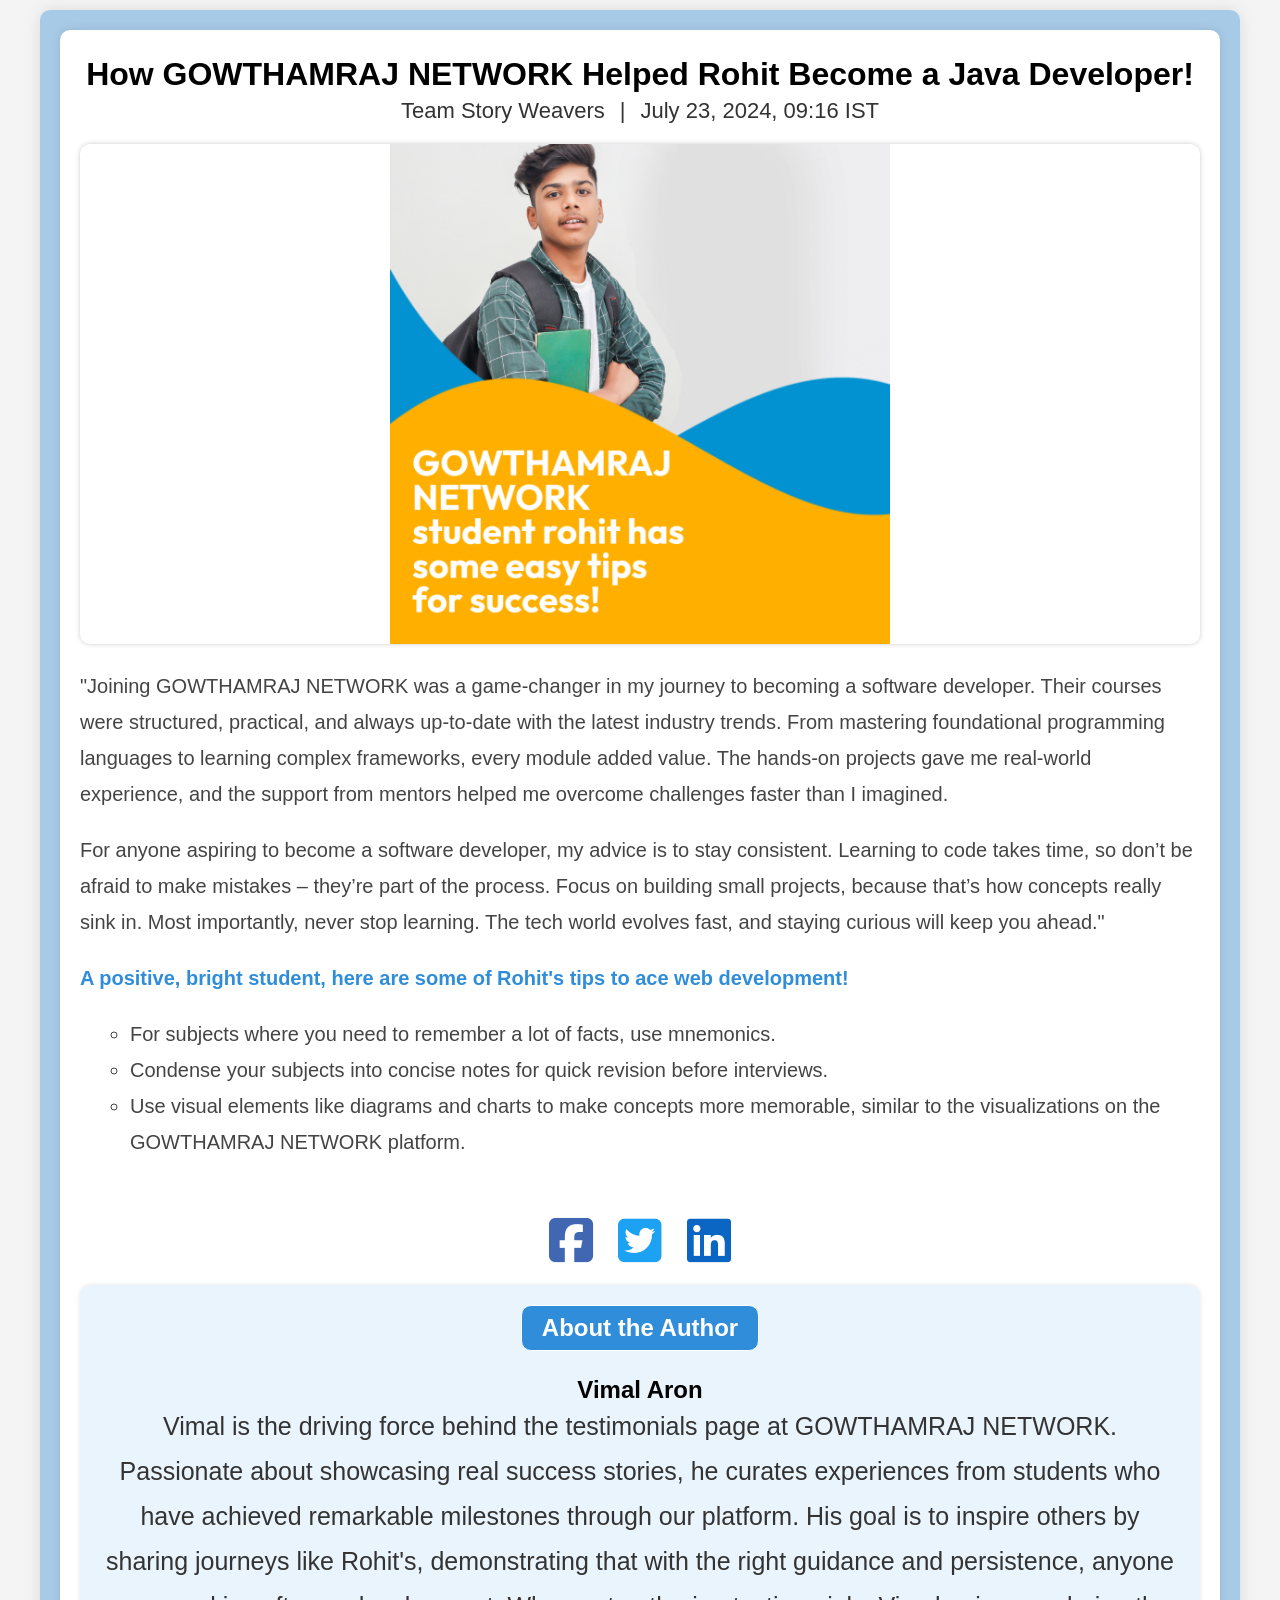
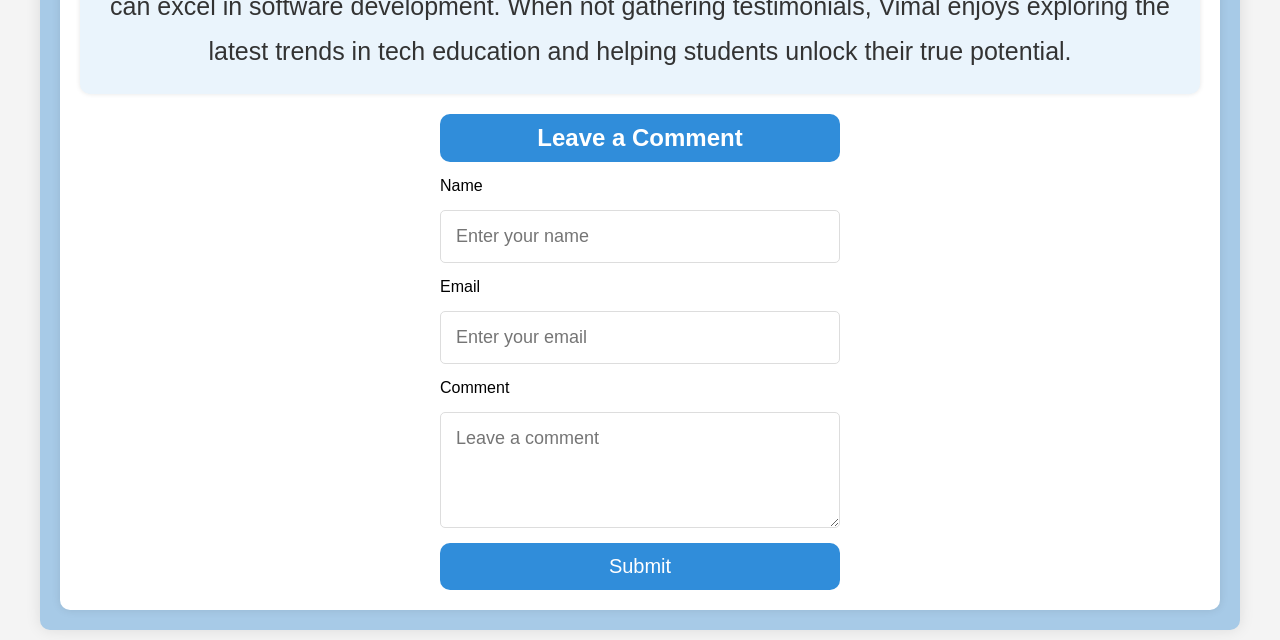
<file: readmore.html>
<!DOCTYPE html>
<html lang="en">
<head>
    <meta charset="UTF-8">
    <meta name="viewport" content="width=device-width, initial-scale=1.0">
    <title>Success Story - GOWTHAMRAJ NETWORK</title>
    <link rel="stylesheet" href="https://cdnjs.cloudflare.com/ajax/libs/font-awesome/6.6.0/css/all.min.css">
    <link rel="stylesheet" href="./readmore.css">
</head>
<body>
    <div class="container">
        <div class="content-part1">

            <!-- Heading Section -->
            <header class="heading">
                <h1>How GOWTHAMRAJ NETWORK Helped Rohit Become a Java Developer!</h1>
                <div class="list">
                    <ul>
                        <li>Team Story Weavers</li>
                        <li>|</li>
                        <li>July 23, 2024, 09:16 IST</li>
                    </ul>
                </div>
            </header>

            <!-- Image Section -->
            <section class="img" id="rohit-img">
                <img src="./Images/School Admission flyer Template - Made with PosterMyWall.jpg" alt="Flyer Image">
            </section>

            <!-- Content Section -->
            <article class="text-content">
                <p>
                    "Joining GOWTHAMRAJ NETWORK was a game-changer in my journey to becoming a software developer. Their courses were structured, practical, and always up-to-date with the latest industry trends. From mastering foundational programming languages to learning complex frameworks, every module added value. The hands-on projects gave me real-world experience, and the support from mentors helped me overcome challenges faster than I imagined.
                </p>
                <p>
                    For anyone aspiring to become a software developer, my advice is to stay consistent. Learning to code takes time, so don’t be afraid to make mistakes – they’re part of the process. Focus on building small projects, because that’s how concepts really sink in. Most importantly, never stop learning. The tech world evolves fast, and staying curious will keep you ahead."
                </p>
                <p>
                    <span>A positive, bright student, here are some of Rohit's tips to ace web development!</span>
                    <ul id="tips">
                        <li>For subjects where you need to remember a lot of facts, use mnemonics.</li>
                        <li>Condense your subjects into concise notes for quick revision before interviews.</li>
                        <li>Use visual elements like diagrams and charts to make concepts more memorable, similar to the visualizations on the GOWTHAMRAJ NETWORK platform.</li>
                    </ul>
                </p>
            </article>

            <!-- Social Media Links -->
            <section class="social" id="social">
                <ul>
                    <li><a href="#"><i class="fa-brands fa-square-facebook fb" aria-hidden="true"></i><span class="sr-only">Facebook</span></a></li>
                    <li><a href="#"><i class="fa-brands fa-square-twitter twitter" aria-hidden="true"></i><span class="sr-only">Twitter</span></a></li>
                    <li><a href="#"><i class="fa-brands fa-linkedin linked" aria-hidden="true"></i><span class="sr-only">LinkedIn</span></a></li>
                </ul>
            </section>

            <!-- Author Section -->
            <section class="author" >
                <h3>About the Author</h3>
                <div class="author-content">
                    <div class="author-img">
                        <!-- Add Author's Image -->
                    </div>
                    <div class="author-text">
                        <h2>Vimal Aron</h2>
                        <p>
                            Vimal is the driving force behind the testimonials page at GOWTHAMRAJ NETWORK. Passionate about showcasing real success stories, he curates experiences from students who have achieved remarkable milestones through our platform. His goal is to inspire others by sharing journeys like Rohit's, demonstrating that with the right guidance and persistence, anyone can excel in software development. When not gathering testimonials, Vimal enjoys exploring the latest trends in tech education and helping students unlock their true potential.
                        </p>
                    </div>
                </div>
            </section>

            <!-- Comment Form -->
            <form action="" class="form" method="POST">
                <h3>Leave a Comment</h3>

                <label for="name">Name</label>
                <input type="text" id="name" name="name" placeholder="Enter your name" required>

                <label for="email">Email</label>
                <input type="email" id="email" name="email" placeholder="Enter your email" required>

                <label for="comment">Comment</label>
                <textarea id="comment" name="comment" rows="4" placeholder="Leave a comment" required></textarea>

                <button type="submit" class="btn" onclick="myalert()">Submit</button>
            </form>

        </div>
    </div>
    <script>
        function myalert() {
            alert("Comment Updated Successfully!")
        }
    </script>

</body>
</html>
</file>
<file: readmore.css>
/* General Reset */
* {
    margin: 0;
    padding: 0;
    box-sizing: border-box;
    font-family: 'Arial', sans-serif;
}

/* Body Styles */
body {
    display: flex;
    justify-content: center;
    align-items: center;
    min-height: 100vh;
    background-color: #f4f4f4;
    padding: 10px;
}

/* Container Styles */
.container {
    background-color: #a7cae7;
    width: 100%;
    max-width: 1200px;
    border-radius: 10px;
    padding: 20px;
    box-shadow: 0 0 15px rgba(0, 0, 0, 0.1);
}

/* Content Part 1 */
.content-part1 {
    display: flex;
    flex-direction: column;
    gap: 20px;
    background-color: #fff;
    border-radius: 10px;
    padding: 20px;
    box-shadow: 0 0 10px rgba(0, 0, 0, 0.1);
}

/* Heading Section */
.heading {
    text-align: center;
    gap: 20px;
}

.heading h1 {
    font-size: 32px;
    line-height: 1.5;
}

.list ul {
    display: flex;
    justify-content: center;
    gap: 15px;
    list-style:none;
    font-size: 22px;
    color: #333;
}

/* Image Section */
.img img {
    width: 100%;                
    height: auto;          
 /* Adjusts height automatically based on width */
    max-height: 500px;         
/* Optional: slightly larger height if needed */
    object-fit: contain;
    border-radius: 10px;
    box-shadow: 0 0 5px rgba(0, 0, 0, 0.2);
}


/* Text Content */
.text-content {
    display: flex;
    flex-direction: column;
    gap: 20px;
    font-size: 20px;
    line-height: 1.8;
    color: #444;
}

.text-content span {
    color: #308dda;
    font-weight: bold;

}

#tips {
    list-style: circle;
    padding-left: 30px;
    margin-left: 20px;
}

/* Social Media Links */
#social {
    display: flex;
    justify-content: center;
    gap: 30px;
    margin-top: 15px;
}

#social ul {
    display: flex;
    gap: 25px;
    list-style: none;
}

#social ul li i {
    font-size: 50px;
    transition: transform 0.3s, color 0.3s;
    cursor: pointer;
}

#social ul li i:hover {
    transform: scale(1.2);
}

.fb { color: #4267B2; }
.twitter { color: #1DA1F2; }
.linked { color: #0A66C2; }

/* Author Section */
.author {
    display: flex;
    flex-direction: column;
    align-items: center;
    gap: 25px;
    padding: 20px;
    text-align: center;
    background-color: #eaf4fc;
    border-radius: 10px;
    box-shadow: 0 0 5px rgba(0, 0, 0, 0.1);
}

.author h3 {
    background-color: #308dda;
    color: white;
    width: 200px;
    border:1px solid ;
    padding: 8px 20px;
    border-radius: 10px;
    font-size: 24px;
    width: fit-content;
}

.author .author-text p {
    font-size: 25px;
    line-height: 1.8;
    color: #333;
}

/* Form Section */
.form {
    display: flex;
    flex-direction: column;
    gap: 15px;
    width: 100%;
    max-width: 400px;
    margin: auto;
}

.form h3 {
    background-color: #308dda;
    color: white;
    text-align: center;
    padding: 10px;
    border-radius: 10px;
    font-size: 24px;
}

.form input,
.form textarea {
    width: 100%;
    padding: 15px;
    font-size: 18px;
    border: 1px solid #ddd;
    border-radius: 5px;
}

.form input:focus,
.form textarea:focus {
    border-color: #308dda;
    outline: none;
    box-shadow: 0 0 5px rgba(48, 141, 218, 0.5);
}

.form button {
    padding: 12px;
    font-size: 20px;
    color: white;
    background-color: #308dda;
    border: none;
    border-radius: 10px;
    cursor: pointer;
    transition: background-color 0.3s;
}

.form button:hover {
    background-color: #267bbd;
}

/* Responsive Design */

/* For Tablets and Smaller Desktops */
@media (max-width: 1024px) {
    .heading h1 {
        font-size: 28px;
    }

    .text-content {
        font-size: 18px;
    }

    #social ul li i {
        font-size: 40px;
    }

    .author h3 {
        font-size: 22px;
    }

    .author .TXT p {
        font-size: 18px;
    }
}

/* For Mobile Devices */
@media (max-width: 768px) {
    .container {
        width: 95%;
    }

    .heading h1 {
        font-size: 24px;
    }

    .text-content {
        font-size: 16px;
    }

    #social ul {
        gap: 15px;
    }

    #social ul li i {
        font-size: 35px;
    }
    .author-text p
    {
        font-size: 25px;
    }

    .form input,
    .form textarea {
        font-size: 16px;
    }

    .form button {
        font-size: 18px;
    }
}

@media (max-width: 480px) {
    .heading h1
{
    font-size: 18px;
}
.list ul li
{
    font-size: 15px
};
    .form {
        max-width: 100%;
    }

    .form input,
    .form textarea {
        font-size: 14px;
    }

    .form button {
        font-size: 16px;
    }

    .text-content {
        font-size: 15px;
    }

    .heading h1 {
        font-size: 20px;
    }
    .author-text p
    {
        font-size: 15px;
    }
}
</file>
